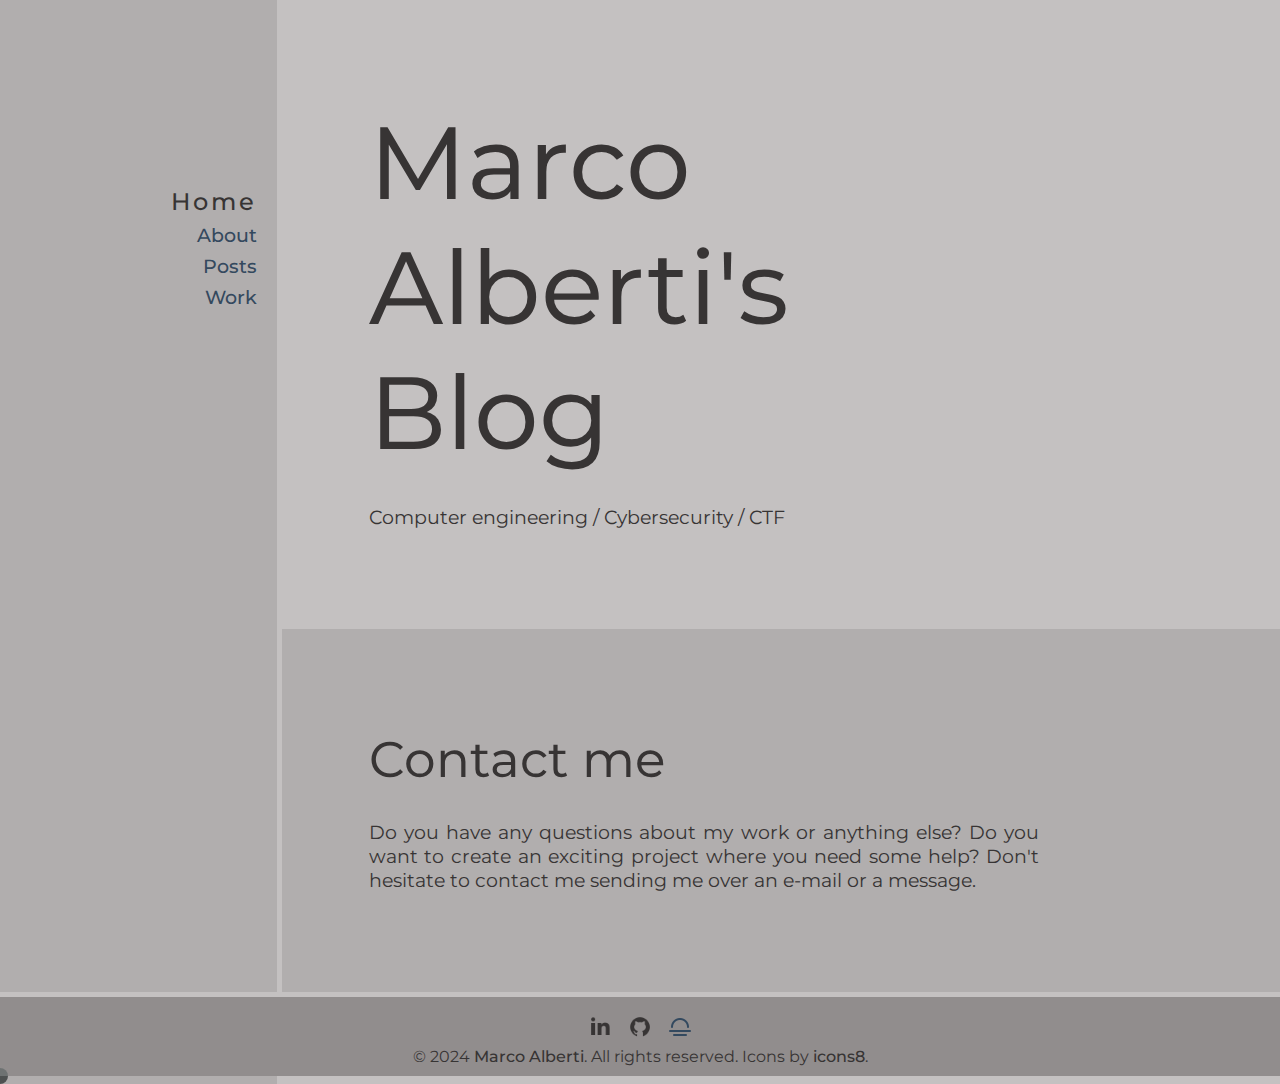
<file: index.html>
<!DOCTYPE html>
<html lang="en" data-theme="default">
<head>
    <meta charset="UTF-8">
    <meta http-equiv="X-UA-Compatible" content="IE=edge">
    <meta name="viewport" content="width=device-width, initial-scale=1.0">
    <title>Marco Alberti | Home</title>

    <link rel="icon" href="/src/program-favicon.png">
    <link rel="stylesheet" href="/css/mainstyle.css">
    <link rel="stylesheet" href="/css/mobile.css">
    <script src="https://code.jquery.com/jquery-3.6.0.min.js" integrity="sha256-/xUj+3OJU5yExlq6GSYGSHk7tPXikynS7ogEvDej/m4=" crossorigin="anonymous"></script>
</head>

<body>
    <script type="text/javascript" src="/javascript/fadeinfadeout.js"></script>
    <header>
        <div class="toggle" onclick="toggleMenu();"></div>
        <div class="menu-div">
            <ul class="menu">
                <li><a href="/" class="current-page keyword">Home</a></li>
                <li><a href="/about/">About</a></li>
                <li><a href="/posts/">Posts</a></li>
                <li><a href="/work/">Work</a></li>
            </ul>
        </div>
    </header>
    
    <section id="intro">
        <div class="heading">
            <h2 id="homepage" class="bigheader">Marco Alberti's Blog</h2>
        </div>
        <div class="content">
            <p>Computer engineering / Cybersecurity / CTF</p>
        </div>
    </section>

    <section id="contacts"> 
        <div class="heading">
            <h2>Contact me</h2>
        </div>
        <div class="content">
            <p>Do you have any questions about my work or anything else? Do you want to create an exciting project where you need some help? Don't hesitate to contact me sending me over an e-mail or a message.</p>
        </div>
    </section>

    <div class="copyright">
        <ul class="footer-icon">
            <li><a href="https://www.linkedin.com/in/marco-alberti-dev/" title="LinkedIn" target="_blank"><img src="/src/linkedin.png"></a></li>
            <li><a href="https://github.com/amarcvs" title="GitHub" target="_blank"><img src="/src/github.png"></a></li>
            <li class="vaporwave-mode"><button onclick="toggleMode();"><img src="/src/vaporwave-mode.png" title="Switch-theme button"></button></li>
        </ul>
        <p>&copy; 2024 <a href="https://www.marcoalberti.dev">Marco Alberti</a>. All rights reserved. Icons by <a href="https://icons8.it/" target="_blank">icons8</a>.</p>
    </div>

    <script type="text/javascript" src="/javascript/menu.js"></script>
    <script type="text/javascript" src="/javascript/cursor-and-themes.js"></script>
</body>
</html>
</file>
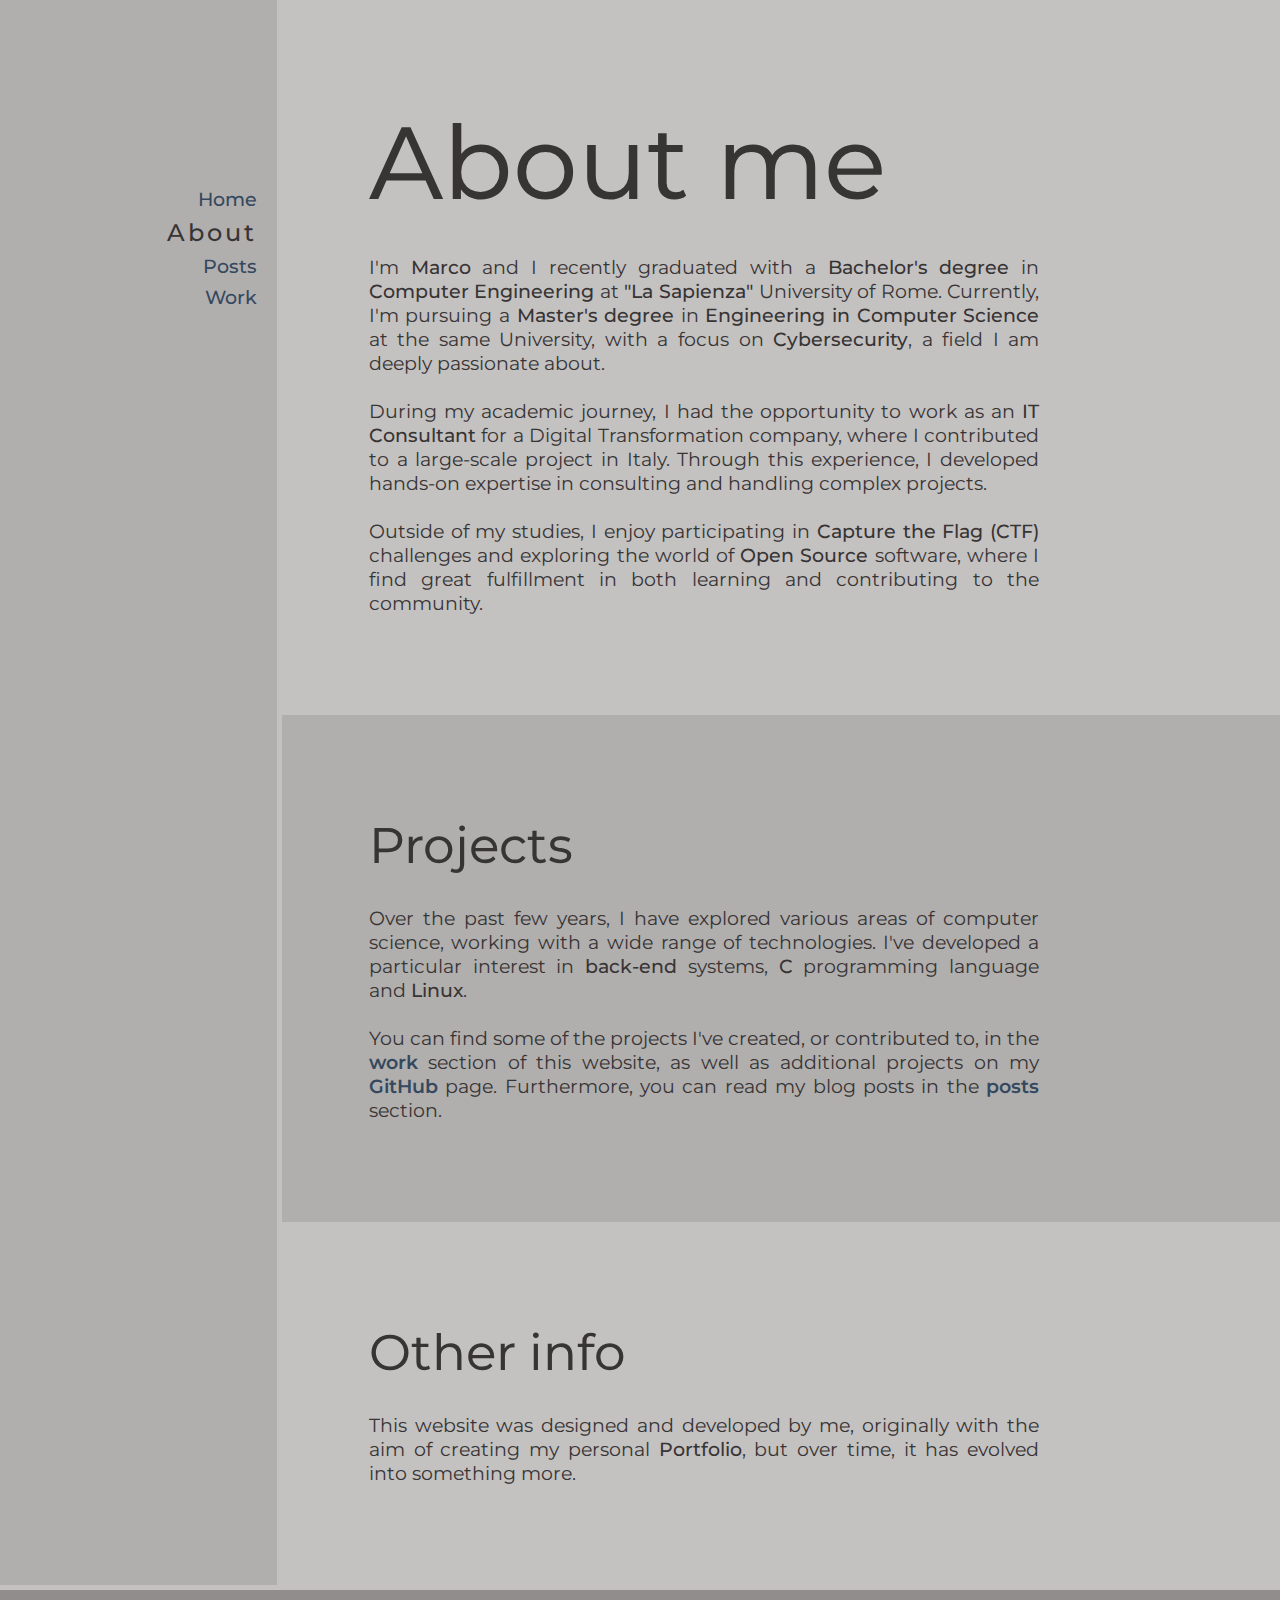
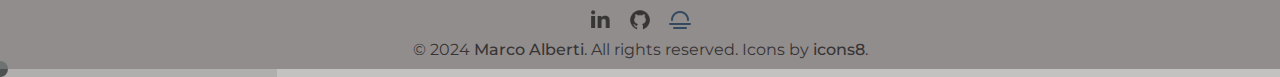
<file: about/index.html>
<!DOCTYPE html>
<html lang="en" data-theme="default">
<head>
    <meta charset="UTF-8">
    <meta http-equiv="X-UA-Compatible" content="IE=edge">
    <meta name="viewport" content="width=device-width, initial-scale=1.0">
    <title>Marco Alberti | About</title>

    <link rel="icon" href="/src/program-favicon.png">
    <link rel="stylesheet" href="/css/mainstyle.css">
    <link rel="stylesheet" href="/css/mobile.css">
    <script src="https://code.jquery.com/jquery-3.6.0.min.js" integrity="sha256-/xUj+3OJU5yExlq6GSYGSHk7tPXikynS7ogEvDej/m4=" crossorigin="anonymous"></script>
</head>

<body>
    <script type="text/javascript" src="/javascript/fadeinfadeout.js"></script>
    <header>
        <div class="toggle" onclick="toggleMenu();"></div>
        <div class="menu-div">
            <ul class="menu">
                <li><a href="/">Home</a></li>
                <li><a href="/about/" class="current-page keyword">About</a></li>
                <li><a href="/posts/">Posts</a></li>
                <li><a href="/work/">Work</a></li>
            </ul>
        </div>
    </header>

    <section id="intro">
        <div class="heading">
            <h2 class="bigheader">About me</h2>
        </div>
        <div class="content">
            <p>
                I'm <span class="keyword">Marco</span> and I recently graduated with a <span class="keyword">Bachelor's degree</span> in <span class="keyword">Computer Engineering</span> at <span class="keyword">"La Sapienza"</span> University of Rome. Currently, I'm pursuing a <span class="keyword">Master's degree</span> in <span class="keyword">Engineering in Computer Science</span> at the same University, with a focus on <span class="keyword">Cybersecurity</span>, a field I am deeply passionate about.<br/><br/>

                During my academic journey, I had the opportunity to work as an <span class="keyword">IT Consultant</span> for a Digital Transformation company, where I contributed to a large-scale project in Italy. Through this experience, I developed hands-on expertise in consulting and handling complex projects.<br/><br/>

                Outside of my studies, I enjoy participating in <span class="keyword">Capture the Flag (CTF)</span> challenges and exploring the world of <span class="keyword">Open Source</span> software, where I find great fulfillment in both learning and contributing to the community.
            </p>
        </div>
    </section>

    <section id="studies">
        <div class="heading">
            <h2>Projects</h2>
        </div>
        <div class="content">
            <p>
                Over the past few years, I have explored various areas of computer science, working with a wide range of technologies. I've developed a particular interest in <span class="keyword">back-end</span> systems, <span class="keyword">C</span> programming language and <span class="keyword">Linux</span>.<br/><br/>

                You can find some of the projects I've created, or contributed to, in the <a href="/work/">work</a> section of this website, as well as additional projects on my <a href="https://github.com/amarcvs" target="_blank">GitHub</a> page. Furthermore, you can read my blog posts in the <a href="/posts/">posts</a> section.
            </p>
        </div>
    </section>

    <section id="siteinfo">
        <div class="heading">
            <h2>Other info</h2>
        </div>
        <div class="content">
            <p>
                This website was designed and developed <!--with love and coffee -->by me, originally with the aim of creating my personal <span class="keyword">Portfolio</span>, but over time, it has evolved into something more.
            </p>
        </div>
    </section>

    <div class="copyright">
        <ul class="footer-icon">
            <li><a href="https://www.linkedin.com/in/marco-alberti-dev/" title="LinkedIn" target="_blank"><img src="/src/linkedin.png"></a></li>
            <li><a href="https://github.com/amarcvs" title="GitHub" target="_blank"><img src="/src/github.png"></a></li>
            <li class="vaporwave-mode"><button onclick="toggleMode();"><img src="/src/vaporwave-mode.png" title="Switch-theme button"></button></li>
        </ul>
        <p>&copy; 2024 <a href="https://www.marcoalberti.dev">Marco Alberti</a>. All rights reserved. Icons by <a href="https://icons8.it/" target="_blank">icons8</a>.</p>
    </div>

    <script type="text/javascript" src="/javascript/menu.js"></script>
    <script type="text/javascript" src="/javascript/cursor-and-themes.js"></script>
</body>
</html>
</file>
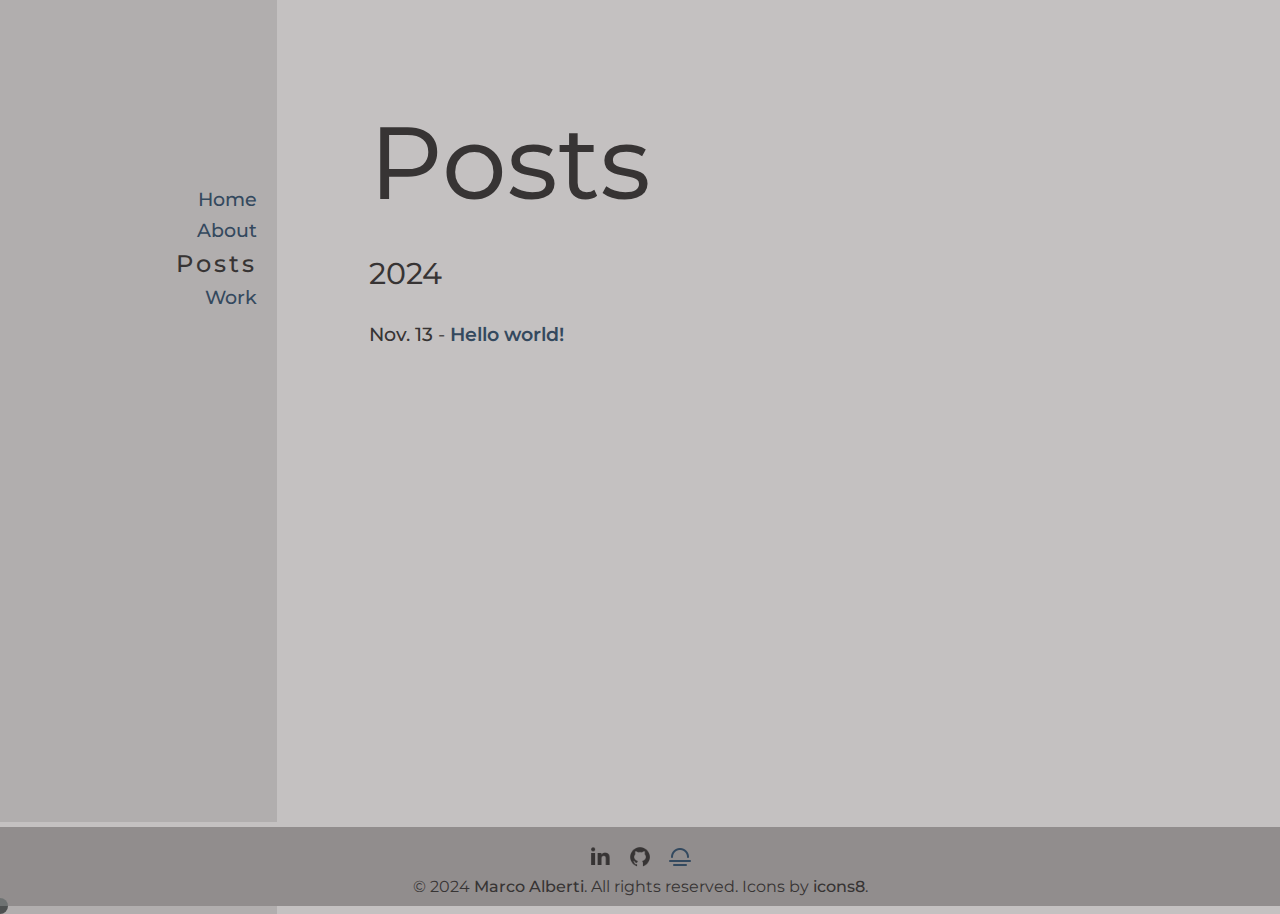
<file: posts/index.html>
<!DOCTYPE html>
<html lang="en" data-theme="default">
<head>
    <meta charset="UTF-8">
    <meta http-equiv="X-UA-Compatible" content="IE=edge">
    <meta name="viewport" content="width=device-width, initial-scale=1.0">
    <title>Marco Alberti | Posts</title>

    <link rel="icon" href="/src/program-favicon.png">
    <link rel="stylesheet" href="/css/mainstyle.css">
    <link rel="stylesheet" href="/css/mobile.css">
    <script src="https://code.jquery.com/jquery-3.6.0.min.js" integrity="sha256-/xUj+3OJU5yExlq6GSYGSHk7tPXikynS7ogEvDej/m4=" crossorigin="anonymous"></script>
</head>

<body>
    <script type="text/javascript" src="/javascript/fadeinfadeout.js"></script>
    <header>
        <div class="toggle" onclick="toggleMenu();"></div>
        <div class="menu-div">
            <ul class="menu">
                <li><a href="/">Home</a></li>
                <li><a href="/about/">About</a></li>
                <li><a href="/posts/" class="current-page keyword">Posts</a></li>
                <li><a href="/work/">Work</a></li>
            </ul>
        </div>
    </header>

    <section id="intro" class="list">
        <div class="heading">
            <h2 class="bigheader">Posts</h2>
        </div>
        <div class="heading">
            <h3>2024</h3>
        </div>
        <div class="content">
            <p><span class="keyword">Nov. 13</span> - <a href="/posts/helloworld/">Hello world!</a></p>
        </div>
    </section>
    
    <div class="copyright">
        <ul class="footer-icon">
            <li><a href="https://www.linkedin.com/in/marco-alberti-dev/" title="LinkedIn" target="_blank"><img src="/src/linkedin.png"></a></li>
            <li><a href="https://github.com/amarcvs" title="GitHub" target="_blank"><img src="/src/github.png"></a></li>
            <li class="vaporwave-mode"><button onclick="toggleMode();"><img src="/src/vaporwave-mode.png" title="Switch-theme button"></button></li>
        </ul>
        <p>&copy; 2024 <a href="https://www.marcoalberti.dev">Marco Alberti</a>. All rights reserved. Icons by <a href="https://icons8.it/" target="_blank">icons8</a>.</p>
    </div>

    <script type="text/javascript" src="/javascript/menu.js"></script>
    <script type="text/javascript" src="/javascript/cursor-and-themes.js"></script>
</body>
</html>
</file>
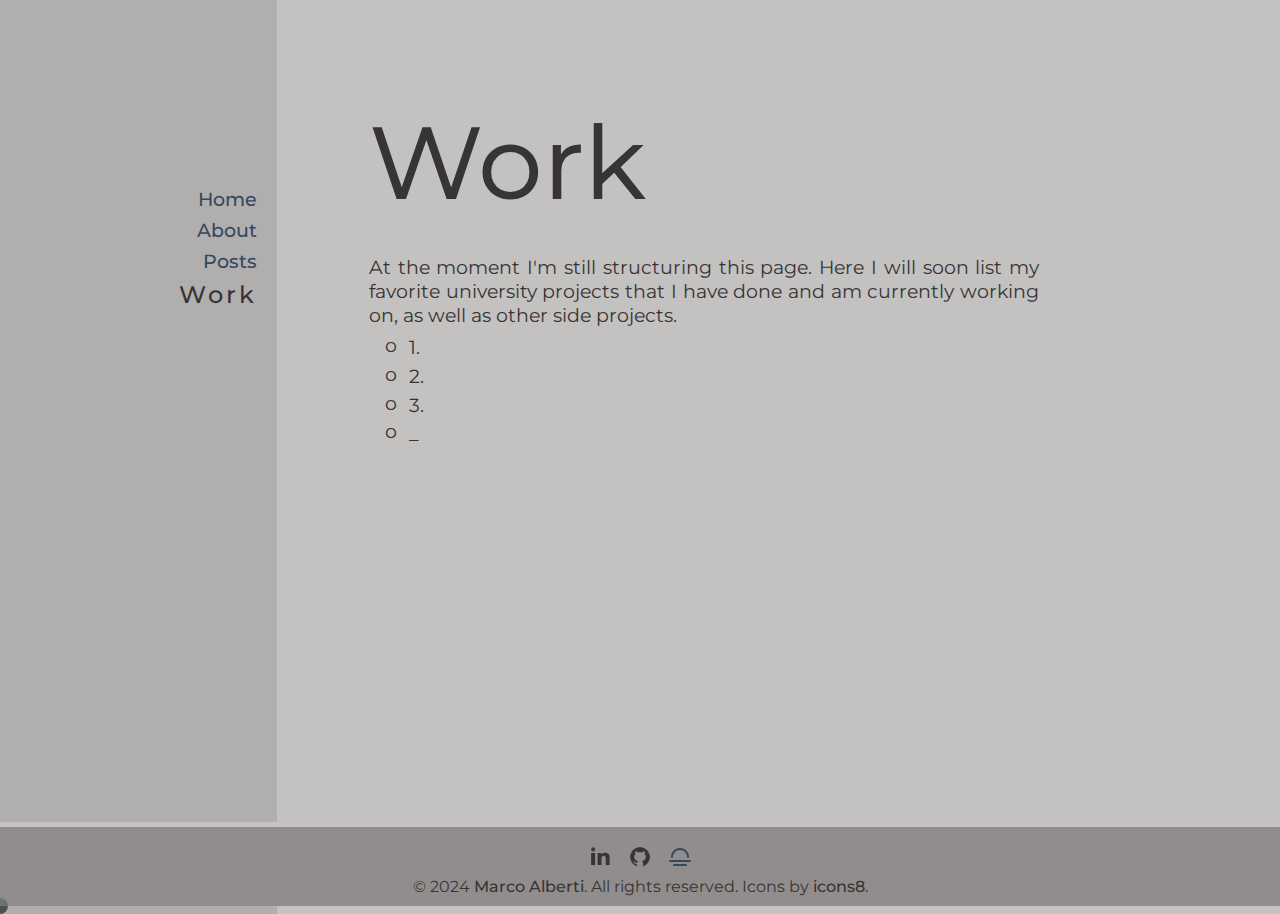
<file: work/index.html>
<!DOCTYPE html>
<html lang="en" data-theme="default">
<head>
    <meta charset="UTF-8">
    <meta http-equiv="X-UA-Compatible" content="IE=edge">
    <meta name="viewport" content="width=device-width, initial-scale=1.0">
    <title>Marco Alberti | Work</title>

    <link rel="icon" href="/src/program-favicon.png">
    <link rel="stylesheet" href="/css/mainstyle.css">
    <link rel="stylesheet" href="/css/mobile.css">
    <script src="https://code.jquery.com/jquery-3.6.0.min.js" integrity="sha256-/xUj+3OJU5yExlq6GSYGSHk7tPXikynS7ogEvDej/m4=" crossorigin="anonymous"></script>
</head>

<body>
    <script type="text/javascript" src="/javascript/fadeinfadeout.js"></script>
    <header>
        <div class="toggle" onclick="toggleMenu();"></div>
        <div class="menu-div">
            <ul class="menu">
                <li><a href="/">Home</a></li>
                <li><a href="/about/">About</a></li>
                <li><a href="/posts/">Posts</a></li>
                <li><a href="/work/" class="current-page keyword">Work</a></li>
            </ul>
        </div>
    </header>

    <section id="intro" class="list">
        <div class="heading">
            <h2 class="bigheader">Work</h2>
        </div>
        <div class="content">
            <p>At the moment I'm still structuring this page. Here I will soon list my favorite university projects that I have done and am currently working on, as well as other side projects.
                <ul class="check-list">
                    <li>1. </li>
                    <li>2. </li>
                    <li>3. </li>
                    <li><span class="blink">_</span></li>
                </ul>
            </p>
        </div>
    </section>

    <div class="copyright">
        <ul class="footer-icon">
            <li><a href="https://www.linkedin.com/in/marco-alberti-dev/" title="LinkedIn" target="_blank"><img src="/src/linkedin.png"></a></li>
            <li><a href="https://github.com/amarcvs" title="GitHub" target="_blank"><img src="/src/github.png"></a></li>
            <li class="vaporwave-mode"><button onclick="toggleMode();"><img src="/src/vaporwave-mode.png" title="Switch-theme button"></button></li>
        </ul>
        <p>&copy; 2024 <a href="https://www.marcoalberti.dev">Marco Alberti</a>. All rights reserved. Icons by <a href="https://icons8.it/" target="_blank">icons8</a>.</p>
    </div>

    <script type="text/javascript" src="/javascript/menu.js"></script>
    <script type="text/javascript" src="/javascript/cursor-and-themes.js"></script>
</body>
</html>
</file>
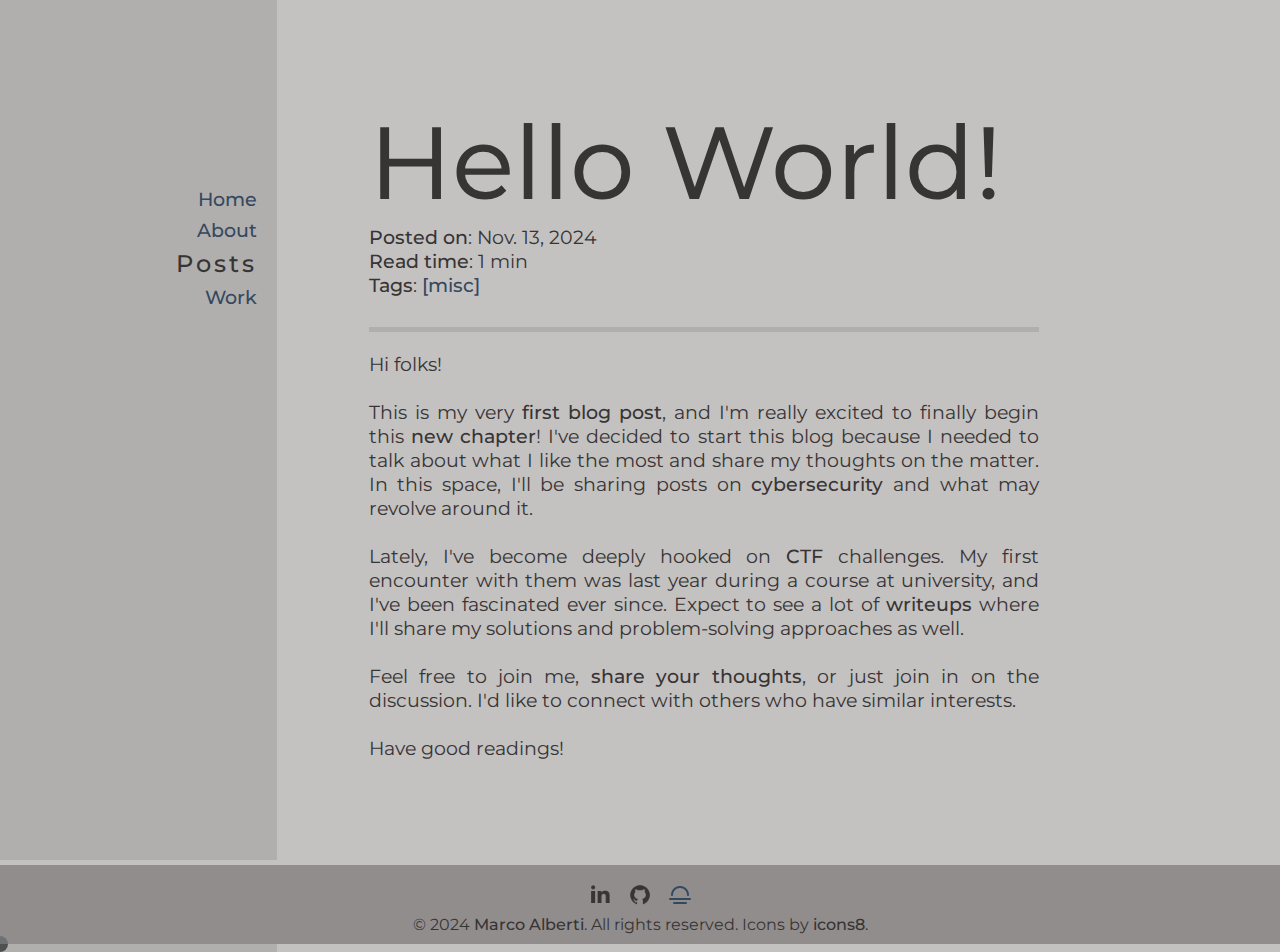
<file: posts/helloworld/index.html>
<!DOCTYPE html>
<html lang="en" data-theme="default">
<head>
    <meta charset="UTF-8">
    <meta http-equiv="X-UA-Compatible" content="IE=edge">
    <meta name="viewport" content="width=device-width, initial-scale=1.0">
    <title>Marco Alberti | Hello World!</title>

    <link rel="icon" href="/src/program-favicon.png">
    <link rel="stylesheet" href="/css/mainstyle.css">
    <link rel="stylesheet" href="/css/mobile.css">
    <script src="https://code.jquery.com/jquery-3.6.0.min.js" integrity="sha256-/xUj+3OJU5yExlq6GSYGSHk7tPXikynS7ogEvDej/m4=" crossorigin="anonymous"></script>
</head>

<body>
    <script type="text/javascript" src="/javascript/fadeinfadeout.js"></script>
    <header>
        <div class="toggle" onclick="toggleMenu();"></div>
        <div class="menu-div">
            <ul class="menu">
                <li><a href="/">Home</a></li>
                <li><a href="/about/">About</a></li>
                <li><a href="/posts/" class="current-page keyword">Posts</a></li>
                <li><a href="/work/">Work</a></li>
            </ul>
        </div>
    </header>

    <section id="intro">
        <div class="heading">
            <h2 class="bigheader">Hello World!</h2>
            <p><span class="keyword">Posted on</span>: Nov. 13, 2024</p>
            <p><span class="keyword">Read time</span>: 1 min</p>
            <p><span class="keyword">Tags</span>: <a href="/tags/misc/">[misc]</a></p>
        </div>
        <hr/>
        <div class="content">
            <p>Hi folks!</p>
            <br/>
            <p>
                This is my very <span class="keyword">first blog post</span>, and I'm really excited to finally begin this <span class="keyword">new chapter</span>! I've decided to start this blog because I needed to talk about what I like the most and share my thoughts on the matter. In this space, I'll be sharing posts on <span class="keyword">cybersecurity</span> and what may revolve around it.
            </p>
            <br/>
            <p>
                Lately, I've become deeply hooked on <span class="keyword">CTF</span> challenges. My first encounter with them was last year during a course at university, and I've been fascinated ever since. Expect to see a lot of <span class="keyword">writeups</span> where I'll share my solutions and problem-solving approaches as well.
            </p>
            <br/>
            <p>
                Feel free to join me, <span class="keyword">share your thoughts</span>, or just join in on the discussion. I'd like to connect with others who have similar interests.
            </p>
            <br/>
            <p>
                Have good readings!
            </p>
        </div>
        
    </section>

    <div class="copyright">
        <ul class="footer-icon">
            <li><a href="https://www.linkedin.com/in/marco-alberti-dev/" title="LinkedIn" target="_blank"><img src="/src/linkedin.png"></a></li>
            <li><a href="https://github.com/amarcvs" title="GitHub" target="_blank"><img src="/src/github.png"></a></li>
            <li class="vaporwave-mode"><button onclick="toggleMode();"><img src="/src/vaporwave-mode.png" title="Switch-theme button"></button></li>
        </ul>
        <p>&copy; 2024 <a href="https://www.marcoalberti.dev">Marco Alberti</a>. All rights reserved. Icons by <a href="https://icons8.it/" target="_blank">icons8</a>.</p>
    </div>

    <!-- ++++++++++[>+>+++>+++++++>++++++++++<<<<-]>>>++++++++++++++.>++++.---.<<++.>>+++++++++.+++++++.--------.-----------.+++.+++++++++++++.+.<<++++++++++++.------------.>-------.>------------------.++++++++++++++++++.----.-.<<+.-.>++++++++++.>------.-------.+++++++++++++++++++.<<.>+++++++++++++.>-----.<<.>>+++++.<++++.---.>+++++.<<.>++++++++.--------.----.>-----------.<<+++++++++++++++++++++++++++++++. -->
    <script type="text/javascript" src="/javascript/menu.js"></script>
    <script type="text/javascript" src="/javascript/cursor-and-themes.js"></script>
</body>
</html>
</file>
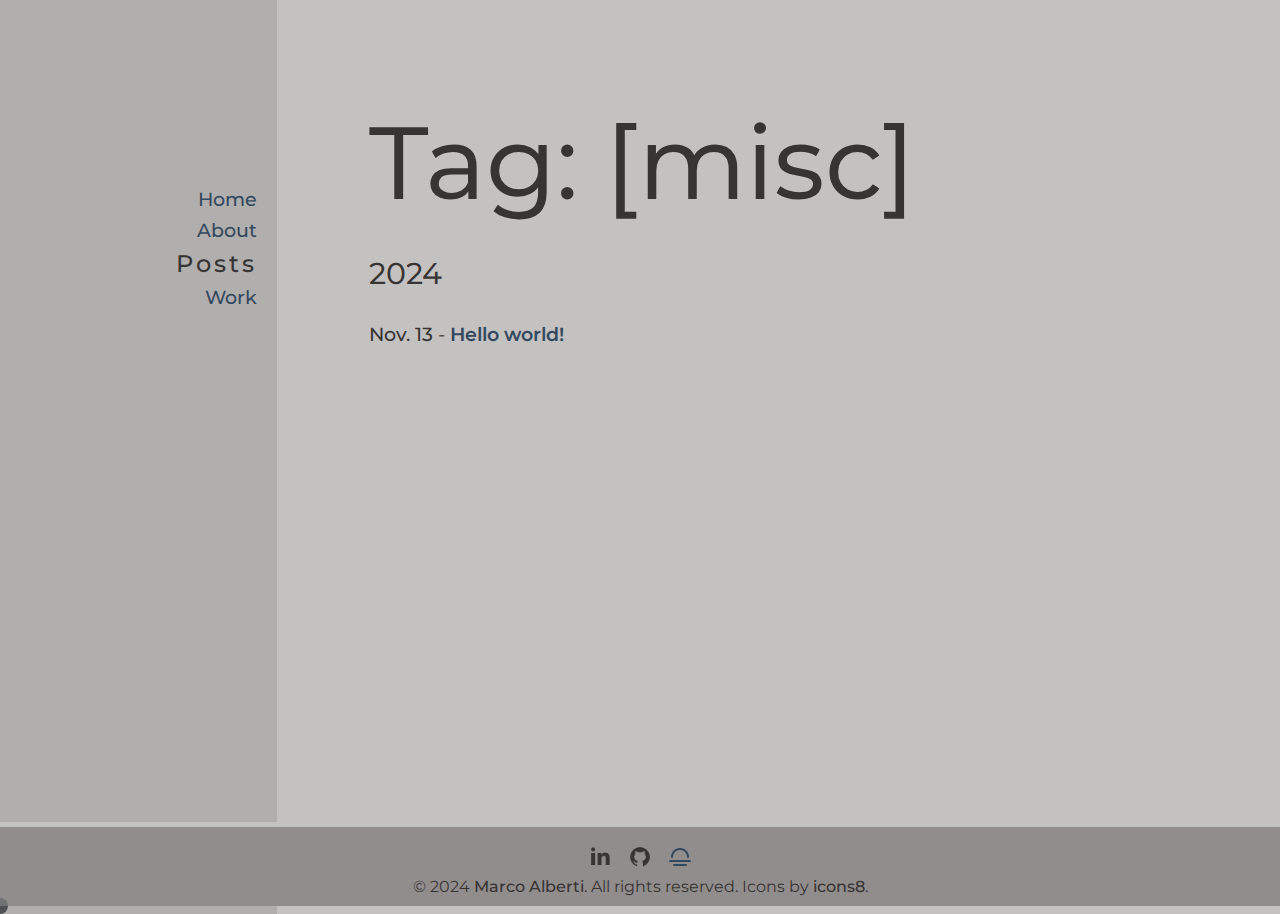
<file: tags/misc/index.html>
<!DOCTYPE html>
<html lang="en" data-theme="default">
<head>
    <meta charset="UTF-8">
    <meta http-equiv="X-UA-Compatible" content="IE=edge">
    <meta name="viewport" content="width=device-width, initial-scale=1.0">
    <title>Marco Alberti | Tag: [misc]</title>

    <link rel="icon" href="/src/program-favicon.png">
    <link rel="stylesheet" href="/css/mainstyle.css">
    <link rel="stylesheet" href="/css/mobile.css">
    <script src="https://code.jquery.com/jquery-3.6.0.min.js" integrity="sha256-/xUj+3OJU5yExlq6GSYGSHk7tPXikynS7ogEvDej/m4=" crossorigin="anonymous"></script>
</head>

<body>
    <script type="text/javascript" src="/javascript/fadeinfadeout.js"></script>
    <header>
        <div class="toggle" onclick="toggleMenu();"></div>
        <div class="menu-div">
            <ul class="menu">
                <li><a href="/">Home</a></li>
                <li><a href="/about/">About</a></li>
                <li><a href="/posts/" class="current-page keyword">Posts</a></li>
                <li><a href="/work/">Work</a></li>
            </ul>
        </div>
    </header>

    <section id="intro" class="list">
        <div class="heading">
            <h2 class="bigheader">Tag: [misc]</h2>
        </div>
        <div class="heading">
            <h3>2024</h3>
        </div>
        <div class="content">
            <p><span class="keyword">Nov. 13</span> - <a href="/posts/helloworld/">Hello world!</a></p>
        </div>
    </section>
    
    <div class="copyright">
        <ul class="footer-icon">
            <li><a href="https://www.linkedin.com/in/marco-alberti-dev/" title="LinkedIn" target="_blank"><img src="/src/linkedin.png"></a></li>
            <li><a href="https://github.com/amarcvs" title="GitHub" target="_blank"><img src="/src/github.png"></a></li>
            <li class="vaporwave-mode"><button onclick="toggleMode();"><img src="/src/vaporwave-mode.png" title="Switch-theme button"></button></li>
        </ul>
        <p>&copy; 2024 <a href="https://www.marcoalberti.dev">Marco Alberti</a>. All rights reserved. Icons by <a href="https://icons8.it/" target="_blank">icons8</a>.</p>
    </div>

    <script type="text/javascript" src="/javascript/menu.js"></script>
    <script type="text/javascript" src="/javascript/cursor-and-themes.js"></script>
</body>
</html>
</file>
<file: css/mobile.css>
/*** responsiveness ***/
/* extra large devices (large laptops and desktops, 1201px and up) */
@media only screen and (min-width: 1201px) { /**/ }

/* large devices (laptops/desktops/tablets, from 992px to 1200px) */
@media only screen and (max-width: 1200px) { /**/ }

/* medium devices (landscape tablets, from 768px to 991px) */
@media only screen and (max-width: 991px) {
    .menu {
        display: block;
        position: fixed;
        top: -200%;
        left: 0%;
        padding: 150px 50px;
        text-align: center;
        width: 100%;
        height: 100vh;
        background: var(--mainColor);
        transition: 1s;
        border-top: 5px solid rgba(0, 0, 0, 0.2);
    }

    .menu.active {
        top: 0%;
    }

    header {
        width: 100%;
        margin: 0 0;
        z-index: 4;
    }

    header ul li {
        padding-bottom: 35px;
    }

    header ul li a {
        font-size: 35px;
        margin: 10px;
    }

    header ul li a.current-page {
        font-size: 50px;
        margin: 10px;
    }

    .toggle {
        width: 40px;
        height: 40px;
        background: url("../src/openmenu.png");
        background-position: center;
        background-repeat: no-repeat;
        filter: var(--mobile-menu);
        background-size: 30px;
        transition: 1.5s;
        z-index: 2;
    }
   
    .toggle.active {
        background: url("../src/closemenu.png");
        background-position: center;
        background-repeat: no-repeat;
        background-size: 25px;
        -o-transform:rotate(720deg);
        -ms-transform:rotate(720deg);
        -moz-transform:rotate(720deg);
        -webkit-transform:rotate(720deg);
        transform:rotate(720deg);
        transition: 1.5s;
    }

    header,
    header.sticky {
        background: var(--mainColor);
        box-shadow: 0 5px 20px rgba(0, 0, 0, 0.1);
        padding: 30px 0px 30px 60px;
    }

    section#intro,
    section#studies,
    section#siteinfo,
    section#contacts {
        padding: 100px 11vw 100px 11vw;
    }

    h2.bigheader {
        font-size: 15vw;
    }

    section#intro {
        padding-top: 200px;
    }

    .vaporwave-mode img:hover {
        filter: var(--switchModeImage);
    }

    .footer-icon li a img:hover {
        filter: var(--socialImage);
    }
}

/* Small devices (portrait tablets and large phones, from 601px to 767px) */
@media only screen and (max-width: 767px) {
    header,
    header.sticky {
        padding-left: 10vw;
        padding-right: 10vw;
    }

    section#intro,
    section#studies,
    section#siteinfo,
    section#contacts {
        padding: 100px 10vw 100px 10vw;
    }

    h2.bigheader {
        font-size: 18vw;
    }

    section#intro {
        padding-top: 200px;
    }
}

/* Extra small devices (phones, 600px and down) */
@media only screen and (max-width: 600px) {
    header,
    header.sticky {
        padding-left: 8vw;
        padding-right: 8vw;
    }
    
    section {
        font-size: 1.1rem;
    }

    .heading h2 {
        font-size: 35px;
    }

    section#intro,
    section#studies,
    section#siteinfo,
    section#contacts {
        padding: 100px 8vw 80px 8vw;
    }

    h2.bigheader {
        font-size: 25vw;
    }

    h2#homepage {
        font-size: 20vw;
    }

    .scroll p {
        font-size: 15em;
        margin-bottom: 58px;
    }

    section#intro {
        padding-top: 200px;
    }

    .content {
        flex-direction: column;
    }

    .footer-icon li a,
    .footer-icon li button {
        margin: 0 5px;
    }

    .check-list {
        padding-left: 0.5rem;
    }

    .copyright p {
        font-size: 1.0rem;
    }
}
</file>
<file: css/mainstyle.css>
@import url('https://fonts.googleapis.com/css2?family=Montserrat:wght@100..900&display=swap');

/*** initialization ***/
* {
    /* reset */
    margin: 0;
    padding: 0;
    box-sizing: border-box;
    font-family: 'Montserrat', sans-serif;
    scroll-behavior: smooth;
    overflow-x: initial;
}

/*
    https://codepen.io/sosuke/pen/Pjoqqp
    I used this fantstic tool to change the colors of the .png images with css filters.
    It approximates the desired color and seems to work very well.
*/
:root {
    /* color palette */
    --blue:             invert(24%) sepia(13%) saturate(1455%) hue-rotate(169deg) brightness(99%) contrast(88%); /*#34495E*/
    --black:            invert(15%) sepia(10%) saturate(244%) hue-rotate(314deg) brightness(101%) contrast(85%); /*#373434*/

    --mainColor:        #c4c1c1;
    --secondMainColor:  #b1aeae;
    --footerColor:      #918d8d;
    --detailsColor:     #34495E;
    --letteringColor:   #373434;

    --switchModeImage:  var(--blue);
    --switchModeImage2: var(--black);
    --socialImage:      var(--black);
    --socialImage2:     var(--blue);
    --mobile-menu:      var(--blue);
}

html[data-theme="vaporwave"] {
    /* vaporwave color palette */
    --yellow:           invert(93%) sepia(98%) saturate(353%) hue-rotate(347deg) brightness(100%) contrast(102%);  /*#fffb96*/
    --cian:             invert(77%) sepia(71%) saturate(2884%) hue-rotate(119deg) brightness(104%) contrast(102%); /*#00f8d7*/
    --white:            invert(84%) sepia(1%) saturate(3150%) hue-rotate(202deg) brightness(108%) contrast(117%);  /*#f8f8ff*/

    --mainColor:        #8f1088; /* #ca17c1 */
    --secondMainColor:  #23a3a3;
    --footerColor:      #390e58;
    --detailsColor:     #00f8d7;
    --detailsColor2:    #fffb96;
    --letteringColor:   #cecece; /* f8f8ff */

    --switchModeImage:  var(--cian);
    --switchModeImage2: var(--yellow);
    --socialImage:      var(--white);
    --socialImage2:     var(--cian);
    --mobile-menu:      var(--yellow);
}

::-webkit-scrollbar {
    width: 7px;
}

::-webkit-scrollbar-thumb {
    background: var(--letteringColor);
}

::-moz-selection {
    background: var(--detailsColor);
    color: var(--mainColor);    
}

::selection {
    background: var(--detailsColor);
    color: var(--mainColor);
}

html {
    background: var(--mainColor);
}

/*** modifying the background color of highlight.js ***/
.hljs {
    background-color: var(--letteringColor);
    margin-top: 30px;
    margin-bottom: 30px;
}

a, a:link, a:visited, a:hover, a:active {
    color: var(--detailsColor);
    font-weight: 500;
    text-decoration: none;
}

a:hover {
    text-decoration: underline;
}

ul {
    list-style: none;
}

h2, h3 {
    font-weight: 450;
}

p {
    color: var(--letteringColor);
    text-align: justify;
    font-weight: 400;
    /*letter-spacing: 0.5px;*/
}

.content p a {
    font-weight: 600;
}

.keyword {
    font-weight: 500;
}

hr {
    border: 0;
    border-top: 5px solid var(--secondMainColor);
    margin-bottom: 20px;
}

section {
    padding: 100px 18.810vw 100px 28.810vw; /* 100px 23.810vw 100px 23.810vw */
    font-size: 1.2rem;
}

.content .post-date {
    font-weight: 300;
}

/*** cursor effect ***/
.cursor {
    width: 1rem;
    height: 1rem;
    border-radius: 50%;
    position: absolute;
    background: white;
    mix-blend-mode: difference;
    transform: translate(-50%, -50%);
    pointer-events: none;
    transition: all 0.3s ease;
    transition-property: background, transform;
    transform-origin: 100% 100%;
    z-index: 6;
}

.innercursor {
    display: none;
    width: .5rem;
    height: .5rem;
    background: var(--detailsColor);
    border-radius: 50%;
    position: absolute;
    transform: translate(-50%, -50%) ;
    transform-origin: 100% 100% ;
    pointer-events: none;
    transition: all 0.2s ease;
    z-index: 5;
}

.cursor-change {
    transform: scale(2);
    background: black;
}

.innercursor-change {
    display: block;
    width: 1rem;
    height: 1rem;
    background: var(--detailsColor);
    opacity: 0.7;
    transition-property: background, transform;
    z-index: 7;
}

.vapor-cursor {
    mix-blend-mode: initial;
    background: var(--detailsColor2);
    opacity: 0.5;
}

.vapor-innercursor {
    display: block;
    background: var(--detailsColor2);
}

/*** header with menu ***/
header {
    position: fixed;
    width: 22%;
    padding: 180px 20px 2000px 0px; /* 180px 20px 280px 0px; 130px 20px 130px 0px; */
    display: flex;
    justify-content: space-between;
    align-items: center;
    transition: 0.5s;
    font-size: 1.2rem;
    border-right: solid 5px var(--mainColor);
    background-color: var(--secondMainColor);
}

header.sticky {
    background: var(--mainColor);
    padding: 20px 10vw;
    box-shadow: 0 5px 20px rgba(0, 0, 0, 0.1);
}

header .current-page {
    color: var(--letteringColor);
    font-size: 24px;
    letter-spacing: 3px;
    text-decoration: none;
}

.menu-div {
    text-align: right;
    transition: 0.5s;
}

header ul li {
    margin: 7px 0 7px 0;
}

header.sticky ul li a {
    color: var(--letteringColor);
}

header.sticky ul li a:hover {
    color: var(--detailsColor);
}

/*** heading and content div ***/
.heading {
    margin-bottom: 30px;
    color: var(--letteringColor);
}

.heading h2 {
    font-size: 50px;
}

.heading h3 {
    font-size: 30px;
}

/*.content-spacing {
    // simulates ~3 '<br/>'
    margin-bottom: 72px;
}*/

/*** custom unordered list ***/
.check-list {
    margin: 0;
    padding-left: 1rem;
    padding-top: 0.5rem;
}
  
.check-list li {
    color: var(--letteringColor);
    position: relative;
    list-style-type: none;
    padding-left: 1.5rem;
    margin-bottom: 0.3rem;
}
  
.check-list li:before {
    content: 'o';
    display: block;
    position: absolute;
    left: 0;
    top: -2px;
    width: 5px;
    height: 11px;
    border-width: 0 0 0 0;
    transform-origin: bottom left;
}

/*** copyright section ***/
.copyright {
    position: relative;
    z-index: 0;
    background: var(--footerColor);
    padding: 10px;
    border-top: solid 5px var(--mainColor);
}

.copyright p {
    text-align: center;
}

.copyright p a {
    color: var(--letteringColor);
}

/*** footer icons ***/
.footer-icon {
    display: flex;
    align-items: center;
    justify-content: center;
}

.footer-icon li {
    list-style: none;
}

.footer-icon li a,
.footer-icon li button {
    display: grid;
    place-items: center;
    width: 40px;
    height: 40px;
}

.footer-icon li a img {
    max-width: 24px;
}

.footer-icon li a img {
    filter: var(--socialImage);
}

.footer-icon li a img:hover {
    filter: var(--socialImage2);
}

/*** switch theme button ***/
.vaporwave-mode button {
    border: none;
    background-color: inherit;
}

.vaporwave-mode img {
    max-width: 24px;
    filter: var(--switchModeImage);
}

.vaporwave-mode img:hover {
    filter: var(--switchModeImage2)
}

/*** prompt effect ***/
.blink {
    animation: blinker 1s step-start infinite;
}
  
@keyframes blinker {
    50% {
        opacity: 0;
    }
}

/*** main pages header and secondary sections ***/
h2.bigheader {
    font-size: 8vw;
    text-align: left;
    text-decoration: initial;
}

section#intro {
    background: var(--mainColor);
    padding-top: 100px;
}

section#studies,
section#contacts {
    background: var(--secondMainColor);
}

section#siteinfo {
    background: var(--mainColor);
}

/* temporary class */
.list {
    height: calc(100vh - 79px + 1px);
}
</file>
